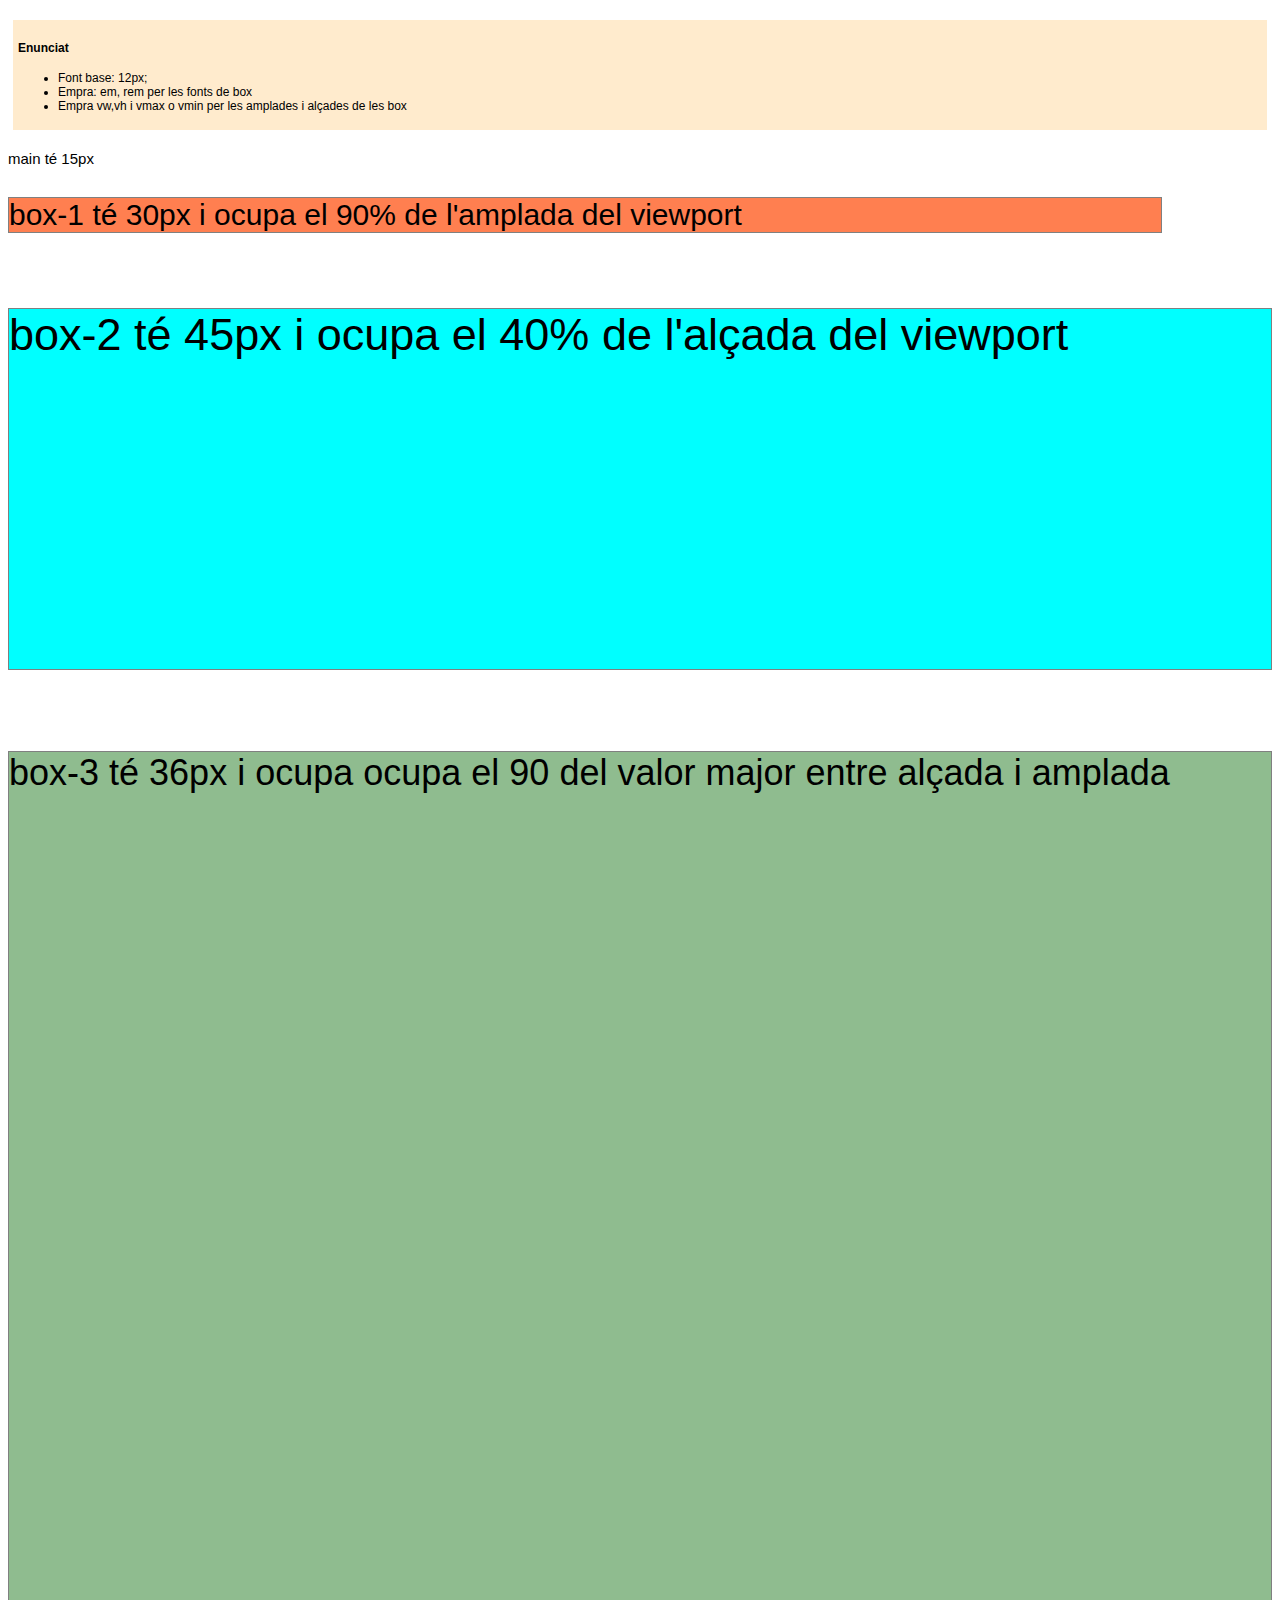
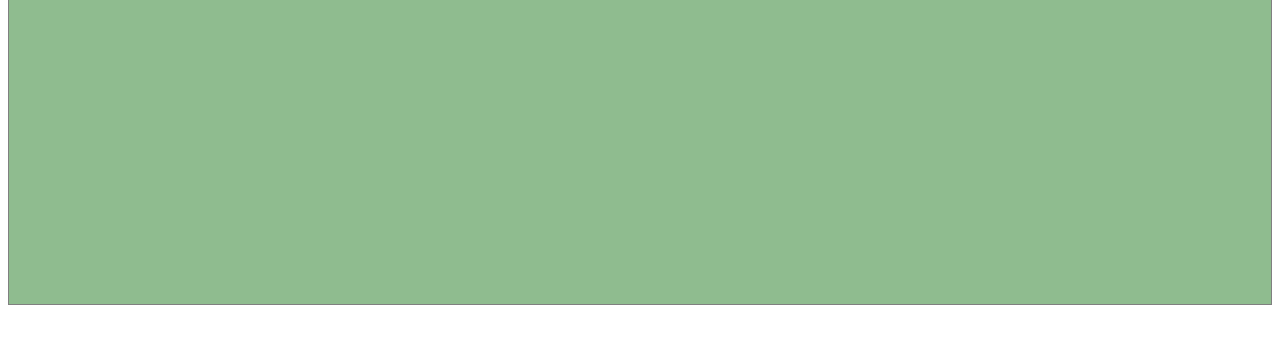
<file: DIW/e01.2CSSUnits/index.html>
<!DOCTYPE html>
<html lang="en">
  <head>
    <meta charset="UTF-8" />
    <meta http-equiv="X-UA-Compatible" content="IE=edge" />
    <meta name="viewport" content="width=device-width, initial-scale=1.0" />
    <title>Document</title>
    <link rel="stylesheet" type="text/css" href="styles.css" />
  </head>
  <body>
    <div id="enunciat">
      <h4>Enunciat</h4>
      <ul>
        <li>Font base: 12px;</li>
        <li>Empra: em, rem per les fonts de box</li>
        <li>Empra vw,vh i vmax o vmin per les amplades i alçades de les box</li>
      </ul>
    </div>

    <main>
      main té 15px
      <p class="box-1">box-1 té 30px i ocupa el 90% de l'amplada del viewport</p>
      <p class="box-2">box-2 té 45px i ocupa el 40% de l'alçada del viewport</p>
      <p class="box-3">box-3 té 36px i ocupa ocupa el 90 del valor major entre alçada i amplada</p>
    </main>
  </body>
</html>
</file>
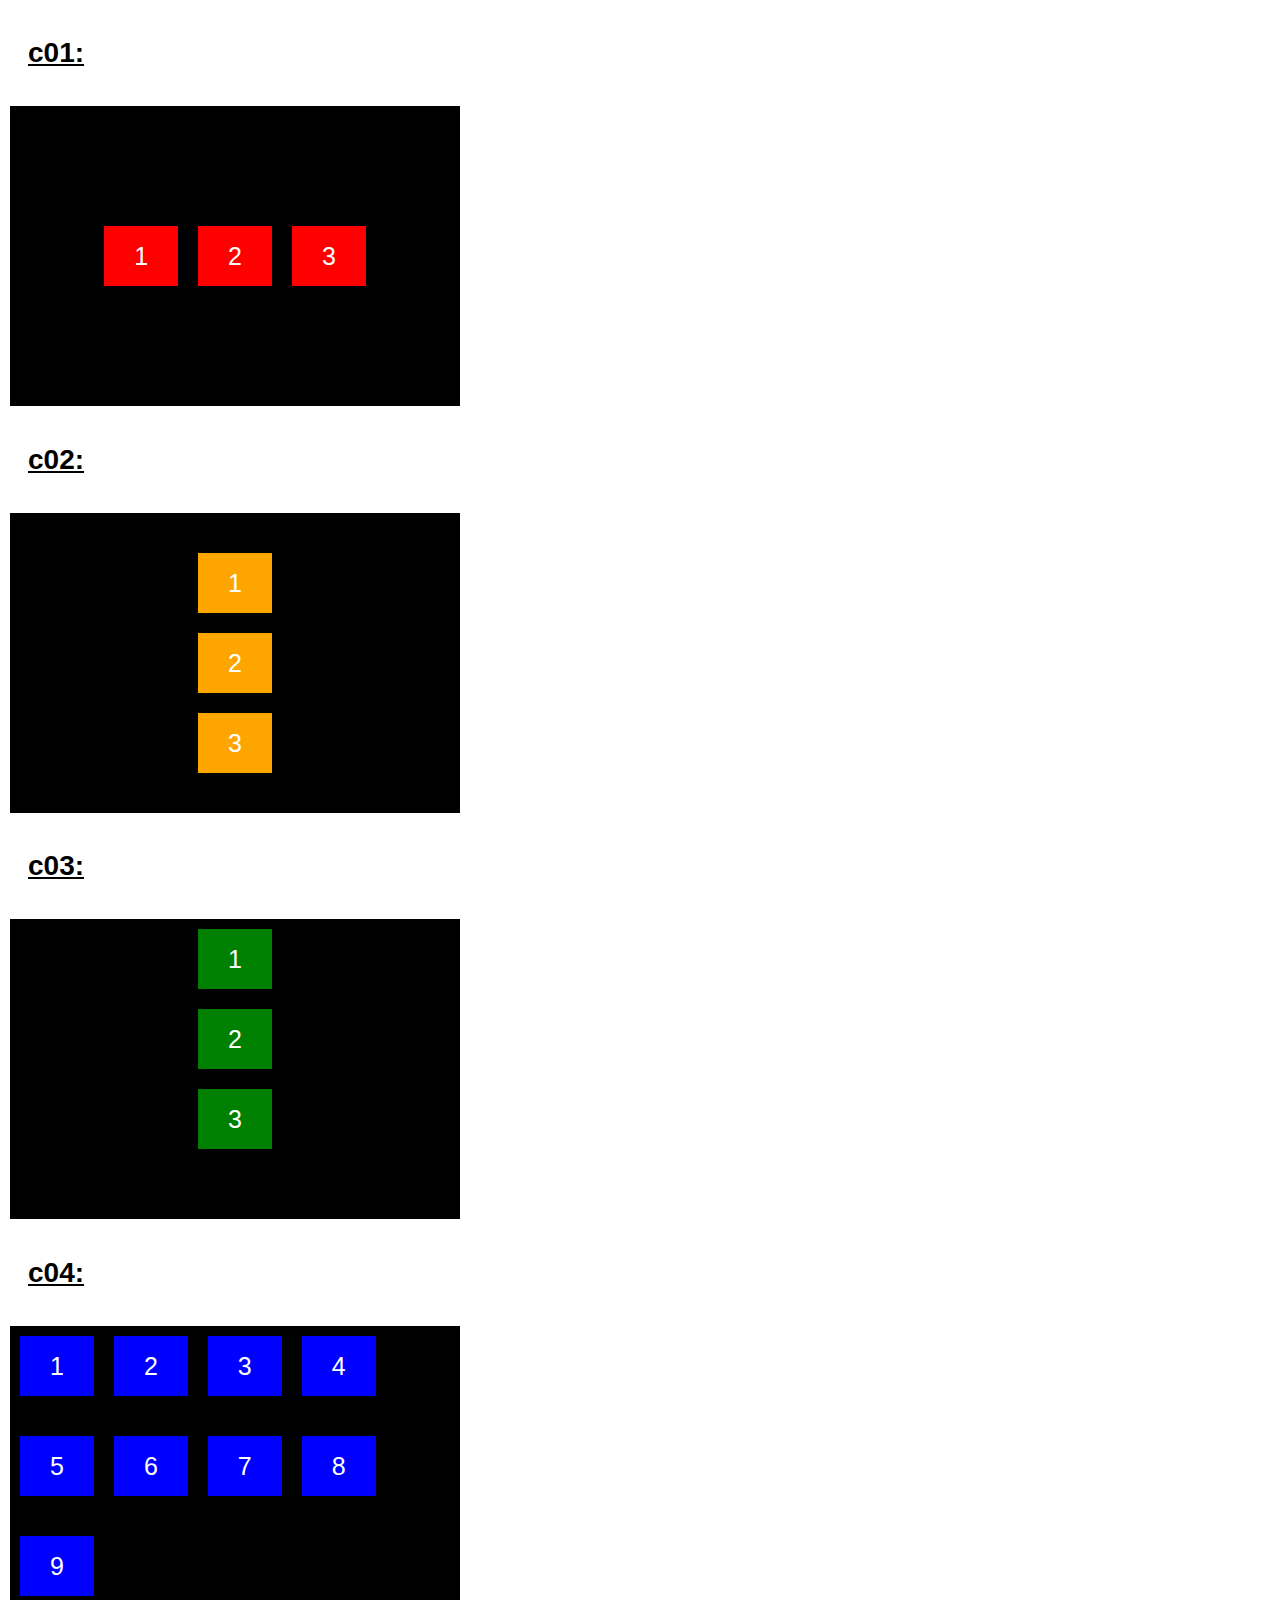
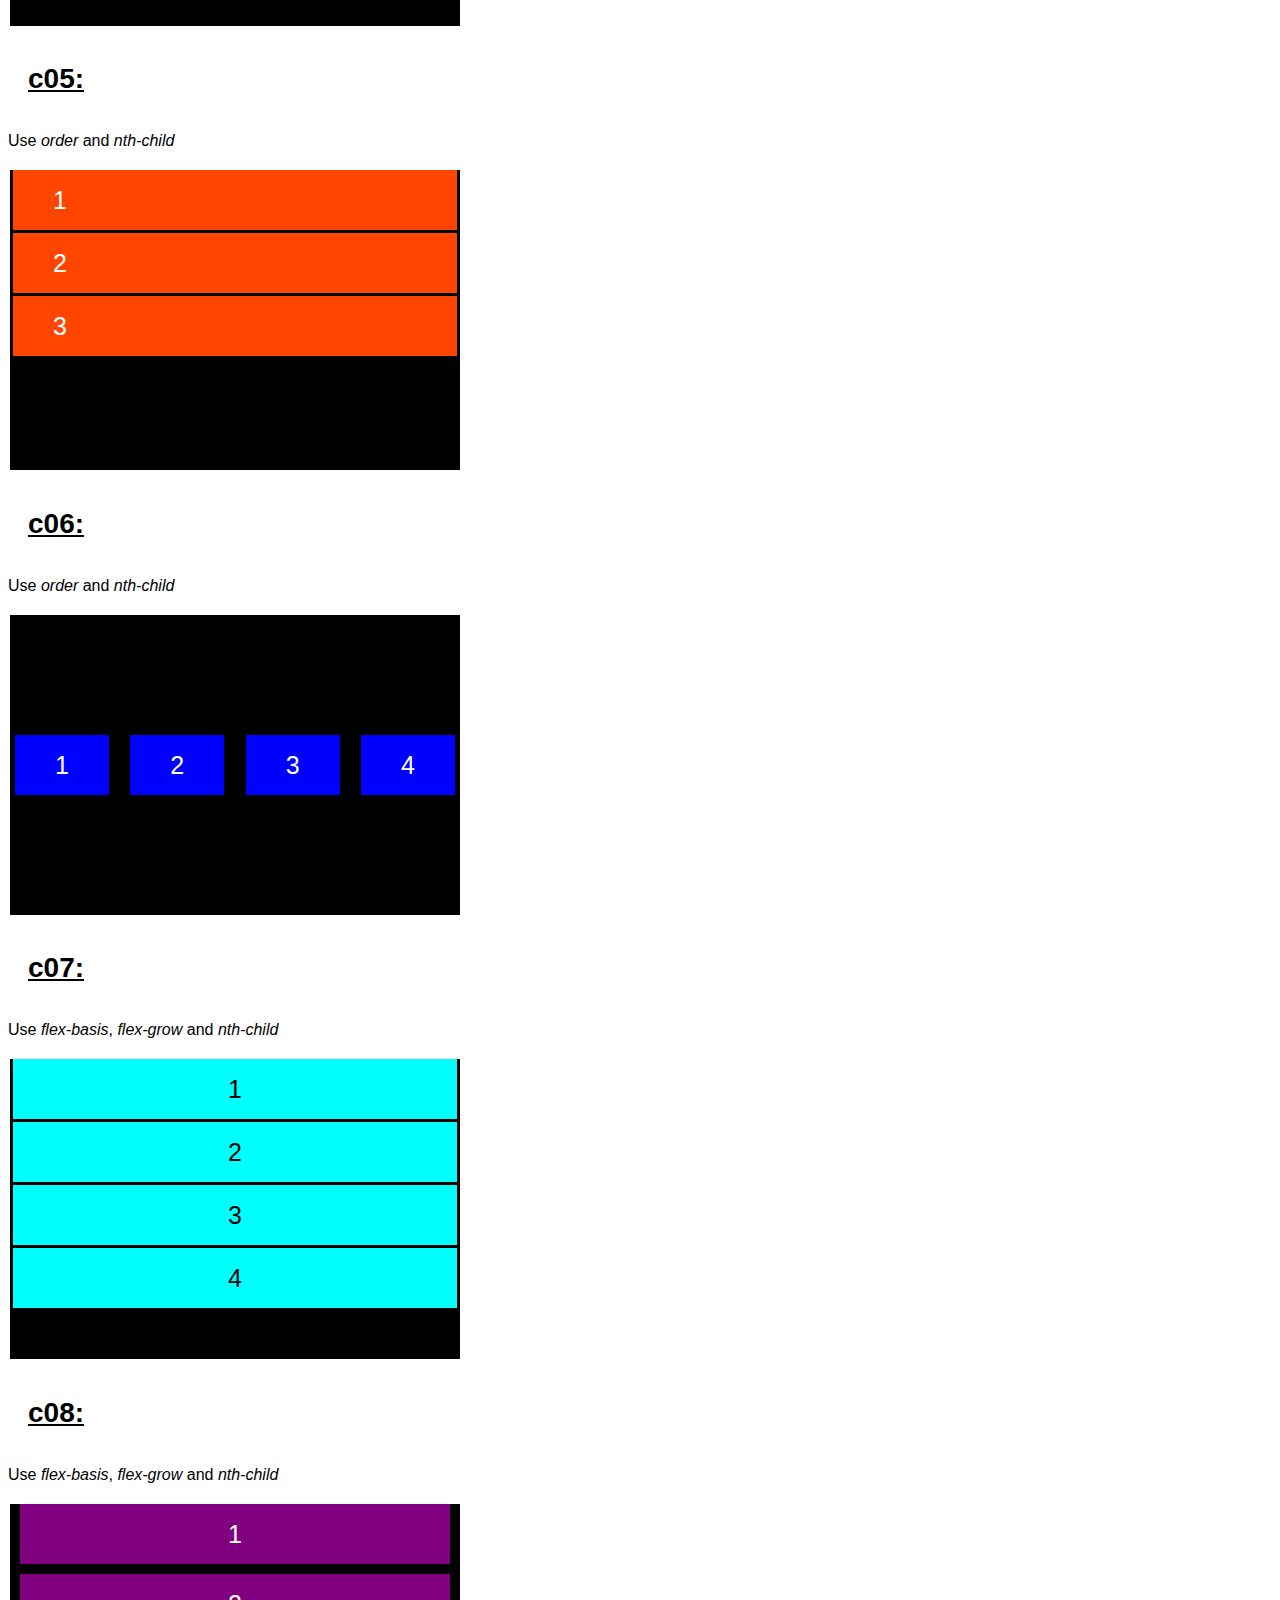
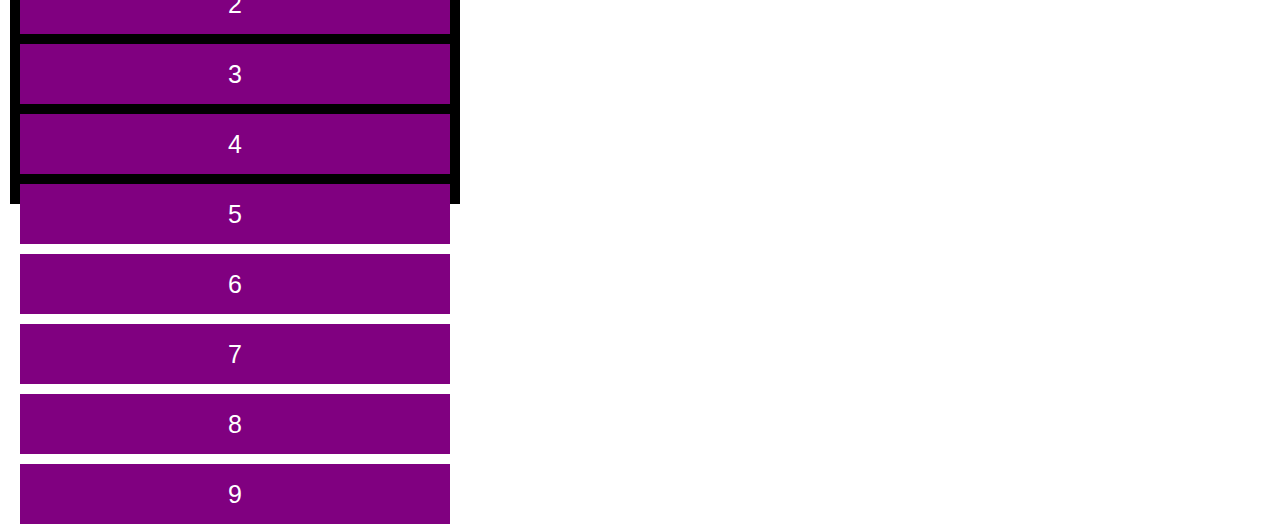
<file: DIW/e02.1_Flexbox/flexbox-boxes.html>
<!DOCTYPE html>
<html lang="en">
  <head>
    <meta charset="UTF-8" />
    <meta name="viewport" content="width=device-width, initial-scale=1.0" />
    <title>Flexbox exercises 2020-21</title>
    <link rel="stylesheet" type="text/css" href="flexbox-boxes.css" />
  </head>

  <body>
    <h4>c01:</h4>
    <div class="container c01">
      <div>1</div>
      <div>2</div>
      <div>3</div>
    </div>

    <h4>c02:</h4>
    <div class="container c02">
      <div>1</div>
      <div>2</div>
      <div>3</div>
    </div>

    <h4>c03:</h4>
    <div class="container c03">
      <div>1</div>
      <div>2</div>
      <div>3</div>
    </div>

    <h4>c04:</h4>
    <div class="container c04">
      <div>1</div>
      <div>2</div>
      <div>3</div>
      <div>4</div>
      <div>5</div>
      <div>6</div>
      <div>7</div>
      <div>8</div>
      <div>9</div>
    </div>

    <h4>c05:</h4>
    <p>Use <i>order</i> and <i>nth-child</i></p>
    <div class="container c05">
      <div>1</div>
      <div>2</div>
      <div>3</div>
    </div>

    <h4>c06:</h4>
    <p>Use <i>order</i> and <i>nth-child</i></p>
    <div class="container c06">
      <div>1</div>
      <div>2</div>
      <div>3</div>
      <div>4</div>
    </div>

    <h4>c07:</h4>
    <p>Use <i>flex-basis</i>, <i>flex-grow</i> and <i>nth-child</i></p>
    <div class="container c07">
      <div>1</div>
      <div>2</div>
      <div>3</div>
      <div>4</div>
    </div>

    <h4>c08:</h4>
    <p>Use <i>flex-basis</i>, <i>flex-grow</i> and <i>nth-child</i></p>
    <div class="container c08">
      <div>1</div>
      <div>2</div>
      <div>3</div>
      <div>4</div>
      <div>5</div>
      <div>6</div>
      <div>7</div>
      <div>8</div>
      <div>9</div>
    </div>
  </body>
</html>
</file>
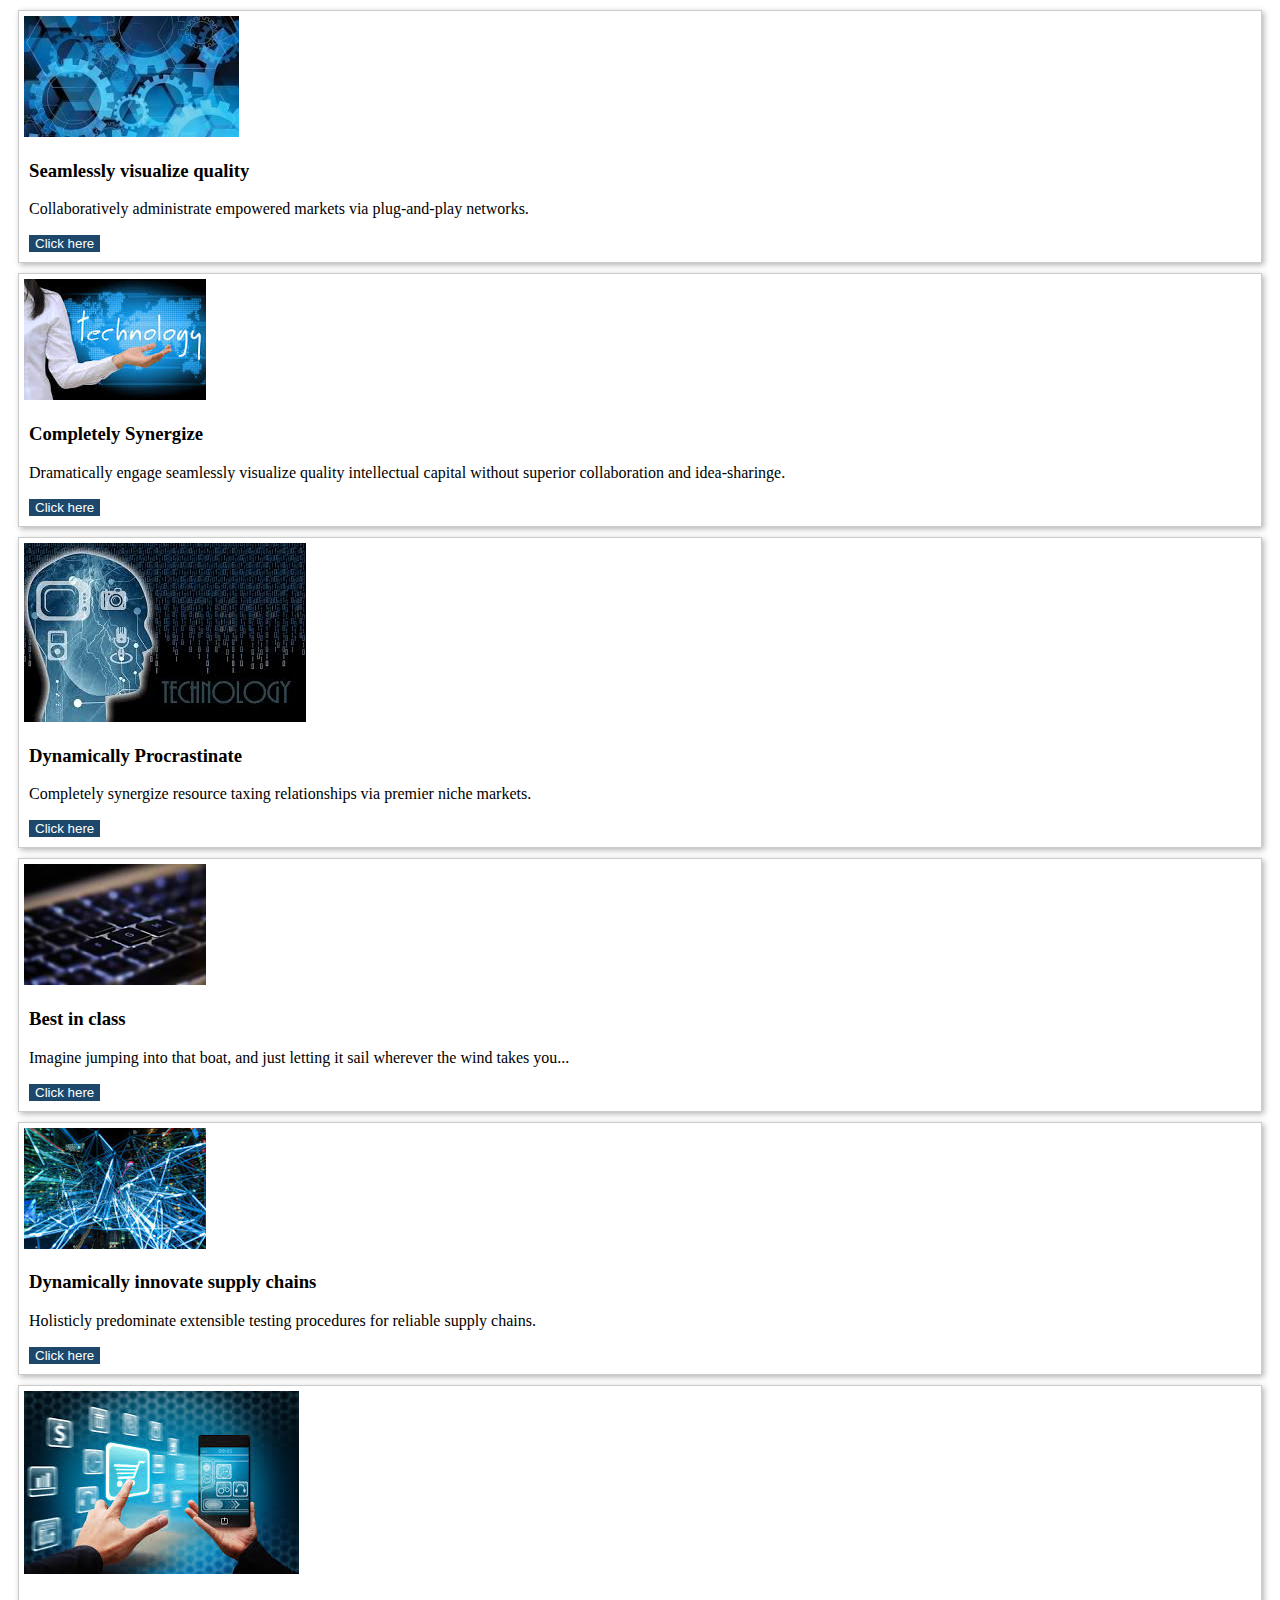
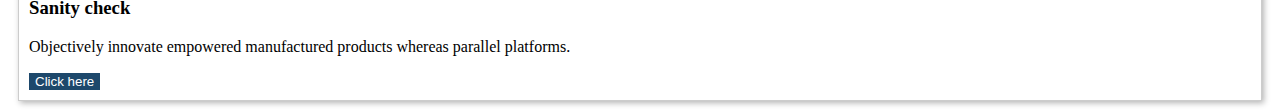
<file: DIW/e02.1_Flexbox/flexbox-cards.html>
<!DOCTYPE html>
<html lang="en">

<head>
    <meta charset="UTF-8">
    <meta name="viewport" content="width=device-width, initial-scale=1.0">
    <title>Flexbox Cards</title>
    <!-- Styles -->
    <link rel="stylesheet" type="text/css" href="flexbox-cards.css" />

    <main class="cards">
        <div class="card">
            <img src="images/cogwheel.jpg" alt="Sample photo">
            <div class="text">
                <h3>Seamlessly visualize quality</h3>
                <p>Collaboratively administrate empowered markets via plug-and-play networks.</p>
                <button>Click here</button>
            </div>

        </div>
        <div class="card">
            <img src="images/hand.jpg" alt="Sample photo">
            <div class="text">
                <h3>Completely Synergize</h3>
                <p>Dramatically engage seamlessly visualize quality intellectual capital without superior collaboration
                    and idea-sharinge.</p>
                <button>Click here</button>
            </div>
        </div>
        <div class="card">
            <img src="images/head.jpg" alt="Sample photo">
            <div class="text">
                <h3>Dynamically Procrastinate</h3>
                <p>Completely synergize resource taxing relationships via premier niche markets.</p>
                <button>Click here</button>
            </div>
        </div>
        <div class="card">
            <img src="images/keyboard.jpg" alt="Sample photo">
            <div class="text">
                <h3>Best in class</h3>
                <p>Imagine jumping into that boat, and just letting it sail wherever the wind takes you...</p>
                <button>Click here</button>
            </div>
        </div>
        <div class="card">
            <img src="images/lignes.jpg" alt="Sample photo">
            <div class="text">
                <h3>Dynamically innovate supply chains</h3>
                <p>Holisticly predominate extensible testing procedures for reliable supply chains.</p>
                <button>Click here</button>
            </div>
        </div>
        <div class="card">
            <img src="images/smartphone.jpg" alt="Sample photo">
            <div class="text">
                <h3>Sanity check</h3>
                <p>Objectively innovate empowered manufactured products whereas parallel platforms.</p>
                <button>Click here</button>
            </div>
        </div>
    </main>
</file>
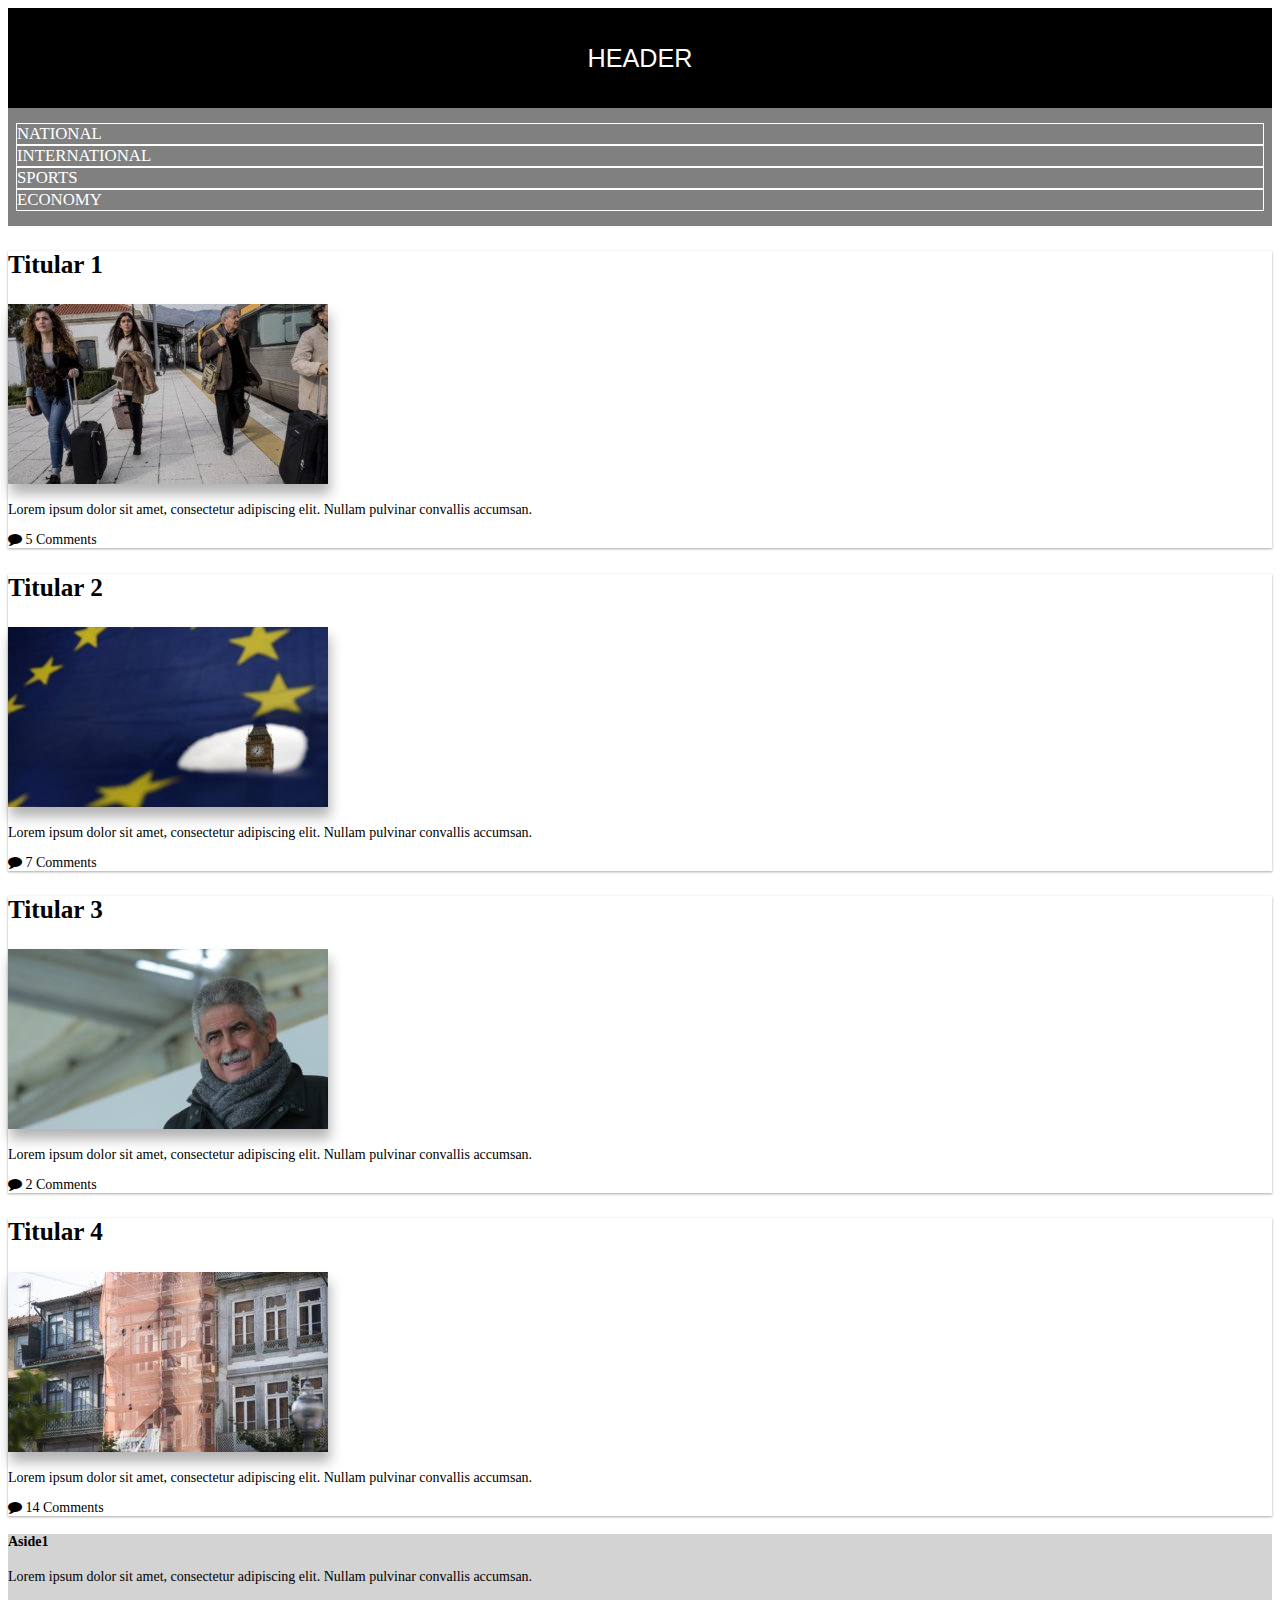
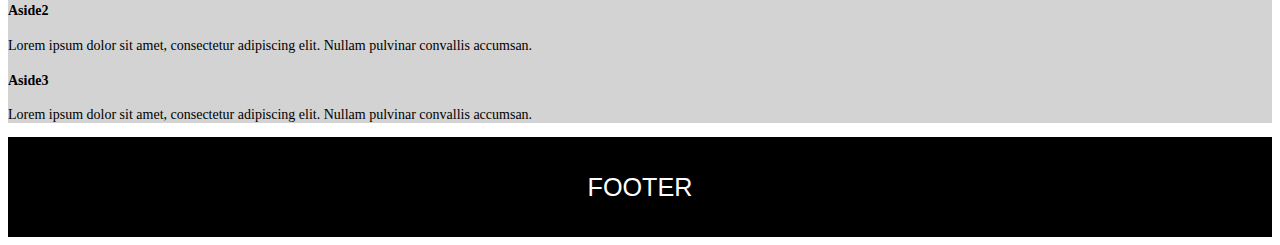
<file: DIW/e02.1_Flexbox/flexbox-holygrail.html>
<!DOCTYPE html>
<html lang="en">
  <head>
    <title>Exercise 3: Holy Grid</title>
    <meta charset="utf-8" />
    <meta name="viewport" content="width=device-width, initial-scale=1.0" />
    <link rel="stylesheet" type="text/css" href="flexbox-holygrail.css" />
    <link
      rel="stylesheet"
      href="https://cdnjs.cloudflare.com/ajax/libs/font-awesome/4.7.0/css/font-awesome.min.css"
    />
  </head>
  <body>
    <header>HEADER</header>
    <div id="main">
      <nav>
        <div><a href="#">NATIONAL</a></div>
        <div><a href="#">INTERNATIONAL</a></div>
        <div><a href="#">SPORTS</a></div>
        <div><a href="#">ECONOMY</a></div>
      </nav>

      <div id="contents">
        <article>
          <h3>Titular 1</h3>
          <img src="images/1302006" alt="image" />
          <p>Lorem ipsum dolor sit amet, consectetur adipiscing elit. Nullam pulvinar convallis accumsan.</p>
          <div class="icons"><i class="fa fa-comment"></i> 5 Comments</div>
        </article>

        <article>
          <h3>Titular 2</h3>
          <img src="images/1302112" alt="image" />
          <p>Lorem ipsum dolor sit amet, consectetur adipiscing elit. Nullam pulvinar convallis accumsan.</p>
          <div class="icons"><i class="fa fa-comment"></i> 7 Comments</div>
        </article>

        <article>
          <h3>Titular 3</h3>
          <img src="images/1302114" alt="image" />
          <p>Lorem ipsum dolor sit amet, consectetur adipiscing elit. Nullam pulvinar convallis accumsan.</p>
          <div class="icons"><i class="fa fa-comment"></i> 2 Comments</div>
        </article>

        <article>
          <h3>Titular 4</h3>
          <img src="images/1302162" alt="image" />
          <p>Lorem ipsum dolor sit amet, consectetur adipiscing elit. Nullam pulvinar convallis accumsan.</p>
          <div class="icons"><i class="fa fa-comment"></i> 14 Comments</div>
        </article>
      </div>

      <aside>
        <article>
          <h4>Aside1</h4>
          <p>Lorem ipsum dolor sit amet, consectetur adipiscing elit. Nullam pulvinar convallis accumsan.</p>
        </article>

        <article>
          <h4>Aside2</h4>
          <p>Lorem ipsum dolor sit amet, consectetur adipiscing elit. Nullam pulvinar convallis accumsan.</p>
        </article>

        <article>
          <h4>Aside3</h4>
          <p>Lorem ipsum dolor sit amet, consectetur adipiscing elit. Nullam pulvinar convallis accumsan.</p>
        </article>
      </aside>
    </div>
    <footer>FOOTER</footer>
  </body>
</html>
</file>
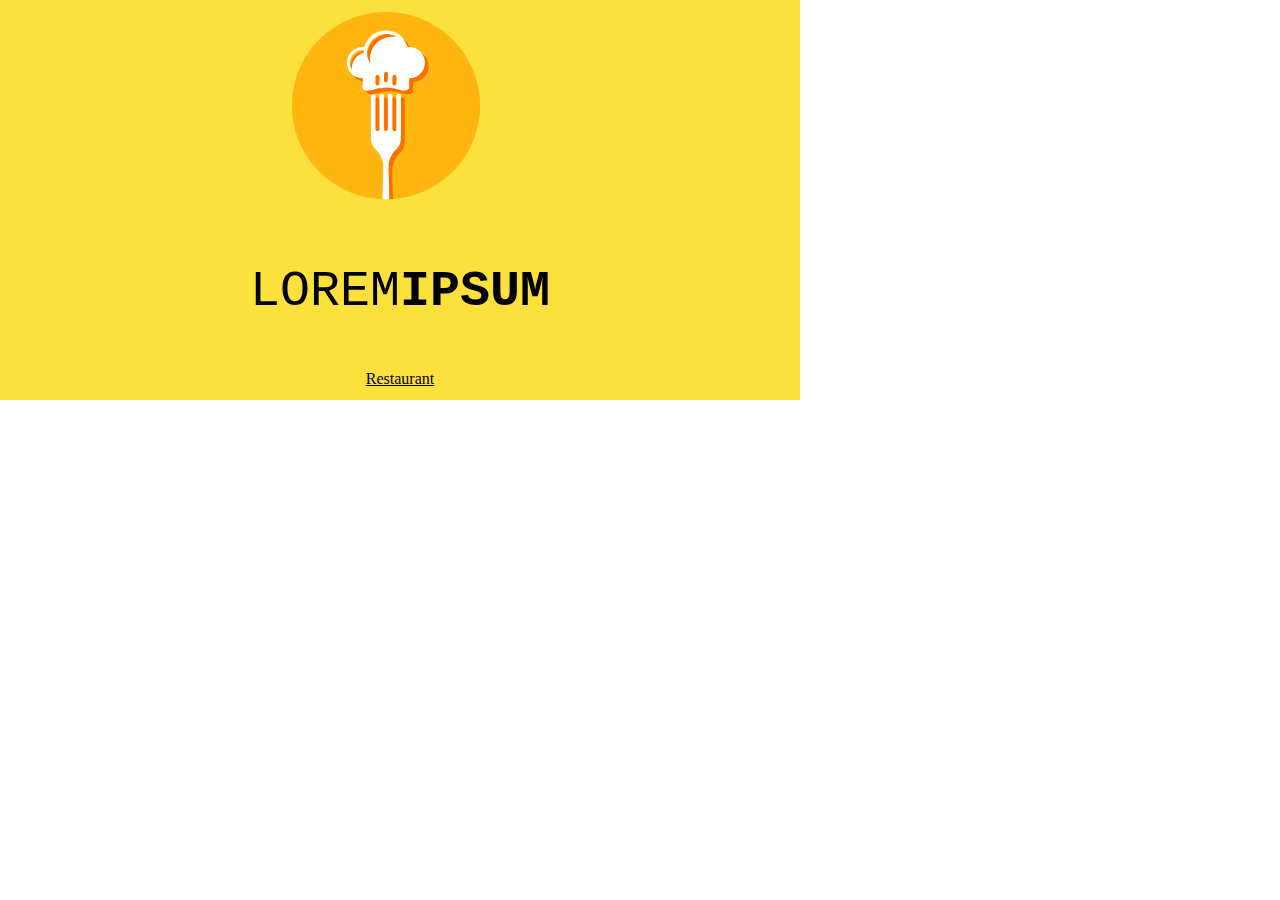
<file: DIW/EjercicioBase1/ejercicio1.html>
<html>

<head>
    <title>Document</title>
    <style>
        body {
            margin: 0;
        }

        .box {
            background-color: #FCE13D;
            width: 800px;
            height: 400px;
        }

        #logo {
            margin-left: 255px;
        }

        #title {
            text-decoration: none;
            font-size: 50px;
            font-family: 'Courier New', Courier, monospace;
        }

        p {
            text-decoration: underline;
            text-align: center;
        }
    </style>
</head>

<body id="fondo">
    <div class="box">
    <img src="logo.png" id="logo">
    <p id="title">LOREM<b>IPSUM</b></p>
    <p>Restaurant</p>
</div>
</body>

</html>
</file>
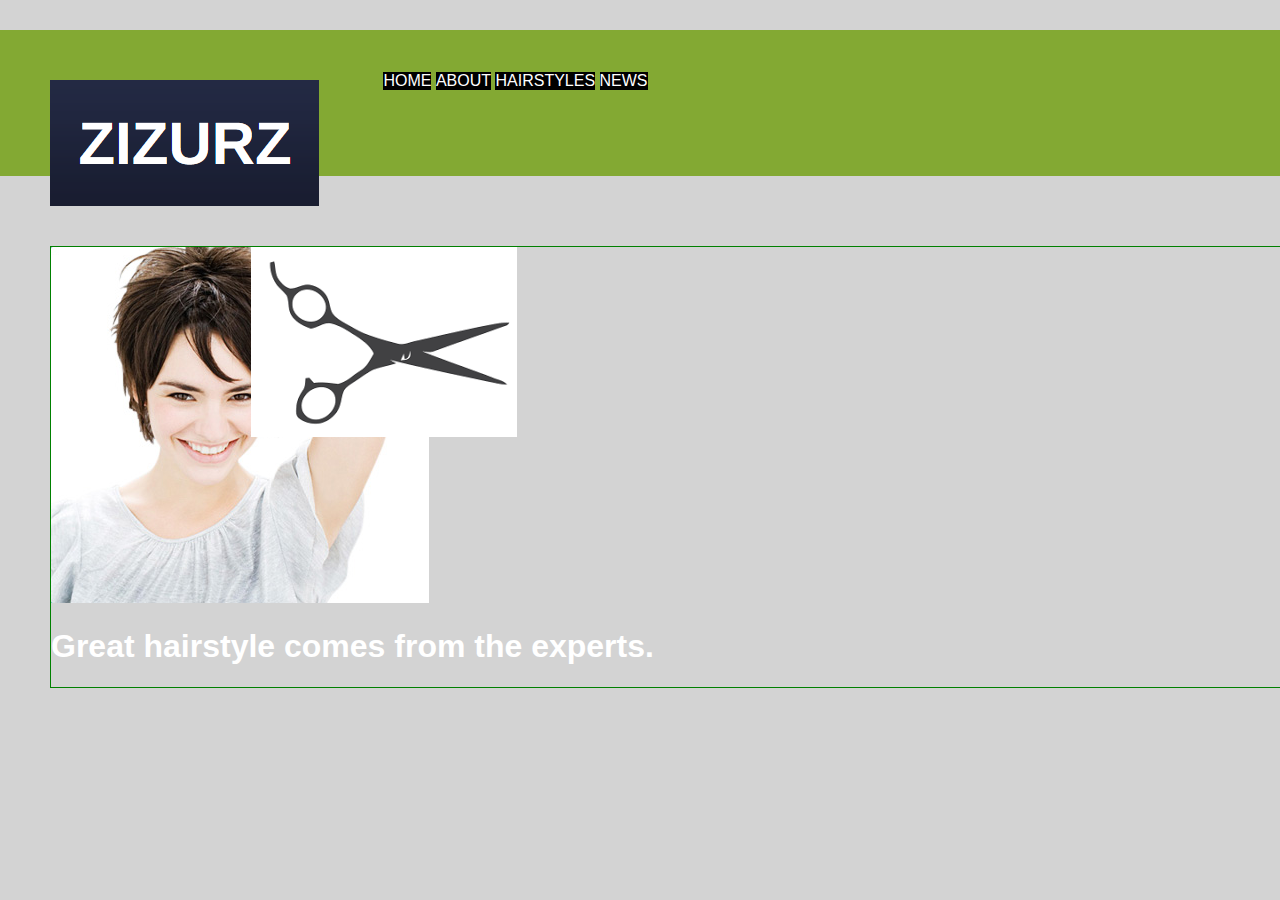
<file: DIW/PositionAndFloat/01-position-floats.html>
<!DOCTYPE html>
<html lang="en">
  <head>
    <meta charset="UTF-8" />
    <meta http-equiv="X-UA-Compatible" content="IE=edge" />
    <meta name="viewport" content="width=device-width, initial-scale=1.0" />
    <title>ZIZURZ Page (Phase 1)</title>
    <link rel="stylesheet" type="text/css" href="styles.css" />
  </head>
  <body>
    <header>
      <img src="images/logo.png" alt="logo" />
      <ul id="menu">
        <li>HOME</li>
        <li>ABOUT</li>
        <li>HAIRSTYLES</li>
        <li>NEWS</li>
      </ul>
    </header>
    <main>
      <div>
      <img id="model" src="images/great-hairstyle.jpg" alt="girl image" />
      <img id="scissors" src="images/scissors.png" alt="scissors image" />
      <h1>Great hairstyle comes from the experts.</h1>
      </div>
    </main>
  </body>
</html>
</file>
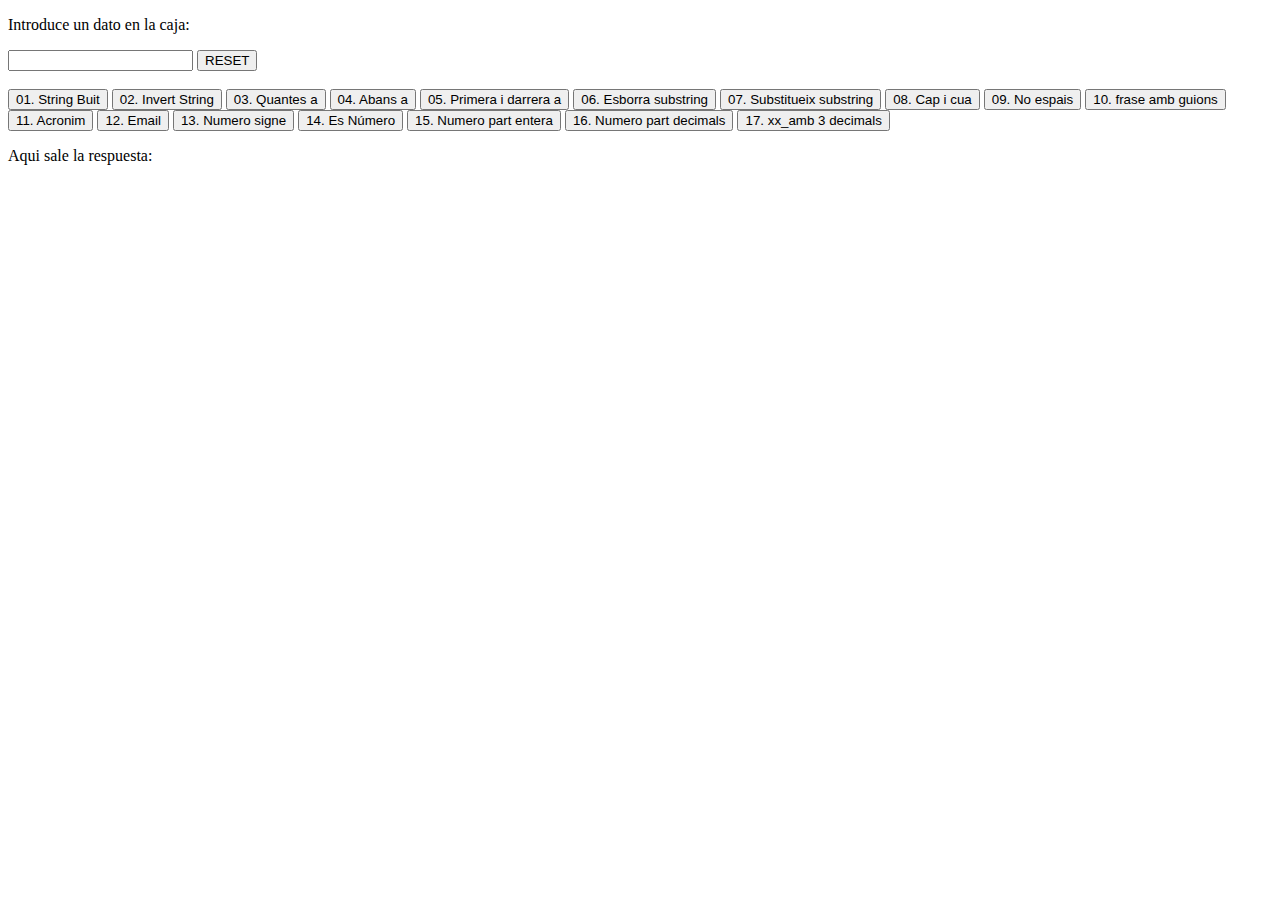
<file: DWEC/Retos/ec02.html>
<!DOCTYPE html>
<html lang="en">

<head>
    <meta charset="UTF-8">
    <meta http-equiv="X-UA-Compatible" content="IE=edge">
    <meta name="viewport" content="width=device-width, initial-scale=1.0">
    <title>eco02</title>
    <style>
        output {
            font-weight: bold;
        }
    </style>
</head>

<body>
    <p>Introduce un dato en la caja:</p>
    <input id="entrada" type="text">
    <button onclick="reset()">RESET</button>
    <br>
    <br>
    <button onclick="n1()">01. String Buit</button>
    <button onclick="n2()">02. Invert String</button>
    <button onclick="n3()">03. Quantes a</button>
    <button onclick="n4()">04. Abans a</button>
    <button onclick="n5()">05. Primera i darrera a</button>
    <button onclick="n6()">06. Esborra substring</button>
    <button onclick="n7()">07. Substitueix substring</button>
    <button onclick="n8()">08. Cap i cua</button>
    <button onclick="n9()">09. No espais</button>
    <button onclick="n10()">10. frase amb guions</button>
    <button onclick="n11()">11. Acronim </button>
    <button onclick="n12()">12. Email</button>
    <button onclick="n13()">13. Numero signe</button>
    <button onclick="n14()">14. Es Número</button>
    <button onclick="n15()">15. Numero part entera</button>
    <button onclick="n16()">16. Numero part decimals</button>
    <button onclick="n17()">17. xx_amb 3 decimals</button>


    <br>
    <p>Aqui sale la respuesta:</p>
    <output id="salida"></output>
</body>

<script>
    /*Completado*/
    function n1() {
        var texto = entrada();
        if (texto <= 0 | texto >= 0) {
            salida("No es un String");
        } else {
            salida("Es un String");
        }
    }

    /*Completado*/
    function n2() {
        var texto = entrada();
        var numero = 0;
        var array = [];
        var solucion = "";

        while (numero != texto.length) {
            array[numero] = texto.charAt(numero);
            numero++;
        }

        if (numero == texto.length) {
            numero--;
            while (numero != -1) {
                solucion += array[numero];
                numero--;
            }
        }
        salida(solucion);
    }

    function n3() {
        nocompletado();
    }

    function n4() {
        nocompletado();
    }

    function n5() {
        nocompletado();
    }

    function n6() {
        nocompletado();
    }

    function n7() {
        nocompletado();
    }

    /*Completado*/
    function n8() {
        var texto = entrada();

        var letra = texto.charAt(0);

        salida(letra + texto + letra);
    }

    function n9() {
        nocompletado();
    }

    function n10() {
        nocompletado();
    }

    /*NO Completado*/
    function n11() {
        nocompletado();
    }

    function n12() {
        nocompletado();
    }

    /*Completado*/
    function n13() {
        var numero = entrada();
        if (numero >= 0) {
            if (numero == 0) {
                salida("El numero es 0");
            } else {
                salida("El numero es positivo");
            }
        } else {
            salida("El numero es negativo");
        }
    }

    /*Completado*/
    function n14() {
        var numero = entrada();
        if (numero <= 0 | numero >= 0) {
            salida("Es un numero");
        } else {
            salida("No es un numero");
        }
    }

    /*Completado*/
    function n15() {
        var numero = entrada();
        salida(parseInt(numero));
    }

    function n16() {
        nocompletado();
    }

    function n17() {
        nocompletado();
    }

    function entrada() {
        return document.getElementById("entrada").value;
    }

    function salida(informacion) {
        document.getElementById("salida").innerHTML = informacion;
    }

    function reset() {
        document.getElementById("entrada").value = "";
    }

    function nocompletado() {
        document.getElementById("salida").innerHTML = "Este ejercicio no ha sido completado, lo lamento";
    }

</script>

</html>
</file>
<file: DIW/e01.2CSSUnits/styles.css>
* {
    font-family: -apple-system, BlinkMacSystemFont, "Segoe UI", Roboto, Oxygen, Ubuntu, Cantarell, "Open Sans",
      "Helvetica Neue", sans-serif;
    font-size: 12px;
  }
  
  main > p {
    border: 1px solid grey;
  }
  
  main {
    font-size: 15px;
    display: flex;
    flex-direction: column;
  }
  
  #enunciat {
    padding: 5px;
    margin: 20px 5px;
    background-color: blanchedalmond;
  }
  
  /*///////////////////*/
  
  .box-1 {
    background-color: coral;
    /********* ADD YOUR CODE  HERE **********/
    font-size: 2em;
    width: 90vw;
  
    /********* END OF YOUR CODE **********/
  }

  .box-2 {
    background-color: cyan;
    /********* ADD YOUR CODE  HERE **********/
    font-size: 3em;
    height: 40vh;
    /********* END OF YOUR CODE **********/
  }
  
  .box-3 {
     background-color: darkseagreen;
   /********* ADD YOUR CODE  HERE **********/
   font-size: 3rem;
   height: 90vmax;
   /********* END OF YOUR CODE **********/
  }
</file>
<file: DIW/e02.1_Flexbox/flexbox-boxes.css>
* {
  font-family: -apple-system, BlinkMacSystemFont, "Segoe UI", Roboto, Oxygen, Ubuntu, Cantarell, "Open Sans",
    "Helvetica Neue", sans-serif;
}

h4 {
  font-size: 28px;
  text-decoration: underline;
  margin-left: 20px;
}

.container {
  background-color: black;
  width: 450px;
  height: 300px;
  margin: 20px 2px;
}

.container div {
  color: white;
  background-color: blue;
  font-size: 25px;
  text-align: center;
  height: 20px;
  line-height: 20px;
  margin: 10px;
  padding: 20px 30px;
}

/**
CONTAINER C01
**/
.c01 {
  /********* ADD YOUR CODE  HERE **********/
  display: flex;
  align-items: center;
  justify-content: center;
  
  /********* END OF YOUR CODE **********/
}
.c01 div {
  background-color: red;
}

/**
CONTAINER C02
**/
.c02 {
  /********* ADD YOUR CODE  HERE **********/
  display: flex;
  justify-content: center;
  flex-direction: column;
  align-items: center;

  /********* END OF YOUR CODE **********/
}
.c02 div {
  background-color: orange;
}

/**
CONTAINER C03
**/
.c03 {
  /********* ADD YOUR CODE  HERE **********/
  display: flex;
  flex-direction: column;
  align-items: center;
  /********* END OF YOUR CODE **********/
}
.c03 div {
  background-color: green;
}

/**
CONTAINER C04
**/
.c04 {
  /********* ADD YOUR CODE  HERE **********/
  display: flex;
  flex-wrap: wrap;

  /********* END OF YOUR CODE **********/
}
.c04 div {
  background-color: blue;
}

/**
CONTAINER C05
**/
.c05 div {
  background-color: orangered;
  padding: 20px 40px;
  margin: 3px;
}
/********* ADD YOUR CODE  HERE **********/
.c05 div {
  display: flex;
  align-items: center;
}

.c05 div:first-child {
  flex-grow: initial;
}

/********* END OF YOUR CODE **********/

/**
CONTAINER C06
**/
.c06 {
  display: flex;
  justify-content: space-between;
  align-items: center;
}
.c06 div {
  padding: 20px 40px;
  margin: 5px;
}
/********* ADD YOUR CODE  HERE **********/




/********* END OF YOUR CODE **********/

/**
CONTAINER C07
**/
.c07 div {
  background-color: cyan;
  color: black;
  padding: 20px 40px;
  margin: 3px;
}
/********* ADD YOUR CODE  HERE **********/





/********* END OF YOUR CODE **********/

/**
CONTAINER C08
**/
/********* ADD YOUR CODE  HERE **********/




/********* END OF YOUR CODE **********/

.c08 div {
  background-color: purple;
}
</file>
<file: DIW/e02.1_Flexbox/flexbox-cards.css>
.cards {
    /*************  ADD YOUR CODE HERE ************/

    /************** END OF YOUR CODE ***************/
}

.card {
    margin: 10px;
    border: 1px solid #ccc;
    box-shadow: 2px 2px 6px 0px rgba(0, 0, 0, 0.3);
    padding:5px;
    /*************  ADD YOUR CODE HERE ************/

    /************** END OF YOUR CODE ***************/
}

.card img {
    /*************  ADD YOUR CODE HERE ************/

    /************** END OF YOUR CODE ***************/
}

.card .text {
    padding: 0 5px 5px;
}

.card .text>button {
    background: #1d486b;
    border: 0;
    color: white;
    /*************  ADD YOUR CODE HERE ************/

    /************** END OF YOUR CODE ***************/
}
</file>
<file: DIW/e02.1_Flexbox/flexbox-holygrail.css>
* {
  font-size: 14px;
}

header,
footer {
  background: black;
  height: 100px;
  text-align: center;
  line-height: 100px;
  color: white;
  font-size: 1.8rem;
  font-family: sans-serif;
}

nav {
  background: grey;
  padding: 15px 8px;
  /********** ADD YOUR CODE HERE ***********/

  /********** END OF YOUR CODE ***********/
}

nav > div {
  color: white;
  border: 1px solid white;
  /********** ADD YOUR CODE HERE ***********/
 
  /********** END OF YOUR CODE ***********/
}

nav > div > a {
  text-decoration: none;
  font-size: 1.2em;
  color: white;
}

nav > div:hover {
  cursor: pointer;
}

nav > div:hover a {
  color: blue;
}

#main {
  height: auto;
  /********** ADD YOUR CODE HERE ***********/
  
  /********** END OF YOUR CODE ***********/
}

#contents {
  /********** ADD YOUR CODE HERE ***********/
 
  /********** END OF YOUR CODE ***********/
}

#contents > article {
  box-shadow: 0 1px 3px rgba(0, 0, 0, 0.12), 0 1px 2px rgba(0, 0, 0, 0.24);
  /********** ADD YOUR CODE HERE ***********/

  /********** END OF YOUR CODE ***********/
}

article h3 {
  font-size: 1.8rem;
}

article img {
  box-shadow: 2px 10px 12px 0px rgba(0, 0, 0, 0.3);
  /********** ADD YOUR CODE HERE ***********/
 
  /********** END OF YOUR CODE ***********/
}

article > .icons {
  font-size: 1em;
}



/********** ADD YOUR CODE HERE ***********/
/* insert CSS to change order of the articles, using the
flexbox property  order   and  :nth-child  */


/********** END OF YOUR CODE ***********/

#main > aside {
  background: lightgrey;
  /********** ADD YOUR CODE HERE ***********/

  /********** END OF YOUR CODE ***********/
}

/********* RESPONSIVE **********/

@media screen and (max-width: 700px) {
  /********** ADD YOUR CODE HERE ***********/
  
  /********** END OF YOUR CODE ***********/
}
</file>
<file: DIW/PositionAndFloat/styles.css>
body {
    padding: 0;
    margin: 0;
    font-family: Arial, Helvetica, sans-serif;
    background-color: lightgrey;
}

header {
    /* indica el valor de la propietat position i més propietats, si fan falta */
    background-color: #83A933;
    position: relative;
    top: 30px;
}

header img {
    /* indica el valor de la propietat position i més propietats, si fan falta */
    position: relative;
    top: 50px;
    left: 50px;
}

ul#menu {
    /* indica el valor de la propietat position i més propietats, si fan falta */
position: relative;
display: inline-block;
top: -70px;
left: 70px;
}

ul#menu li {
    background-color: black;
    color: white;
    font-size: 16px;
    display: inline-block;
}

#model {
    position: relative;

}

#scissors {
    position:absolute;
    top: -0px;
    left: 200px;
}

div {
    /* indica el valor de la propietat position i més propietats, si fan falta */
    border: 1px solid green; 
    position: relative;
    top: 100px;
    left: 50px;
    
}

div>h1 {
    /* indica el valor de la propietat position i més propietats, si fan falta */
    color: white;
    font-size: 2em;
}
</file>
